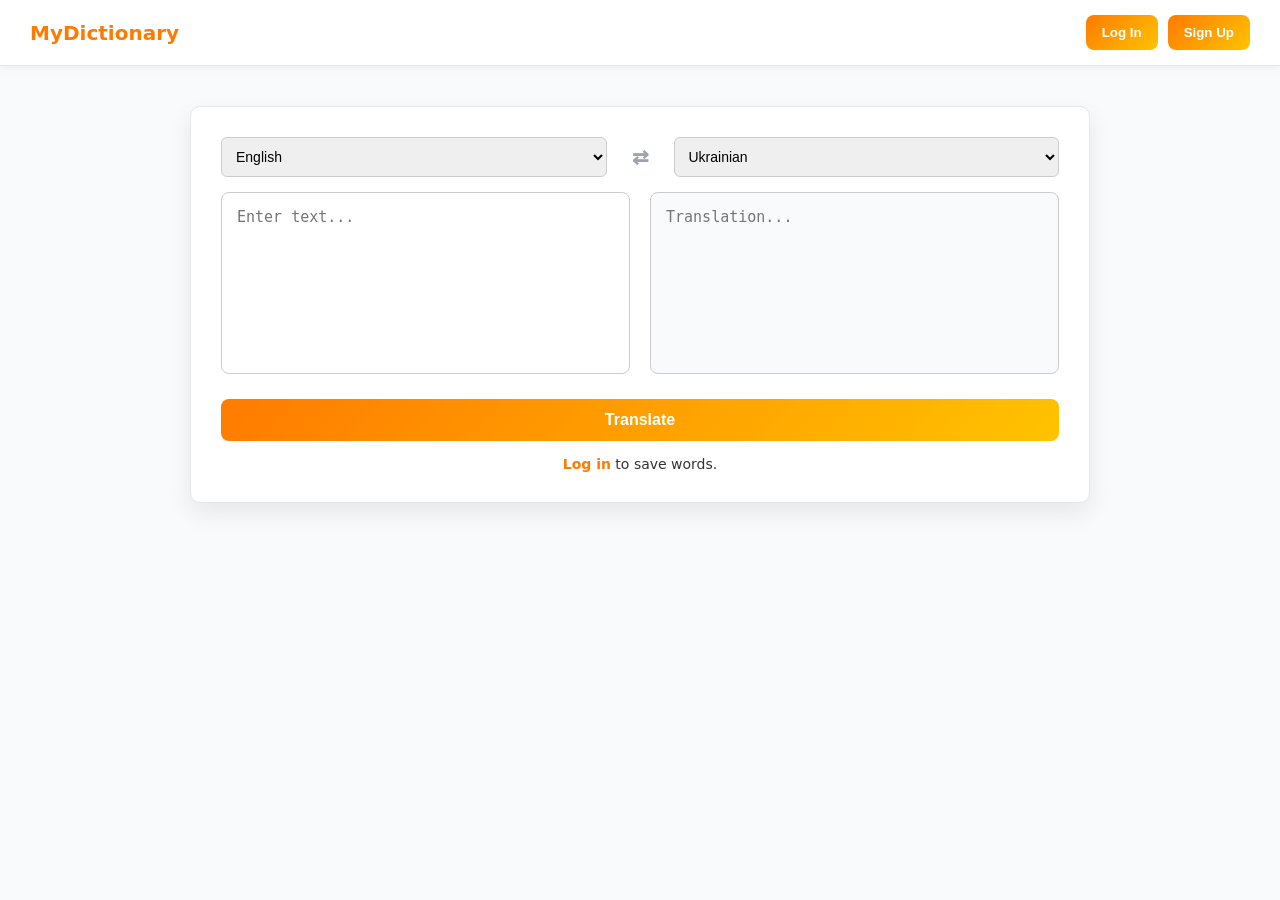
<file: frontend/index.html>
<!DOCTYPE html>
<html lang="en">
<head>
    <meta charset="UTF-8">
    <meta name="viewport" content="width=device-width, initial-scale=1.0">
    <title>MyDictionary</title>
    <link rel="stylesheet" href="css/styles.css">
</head>
<body>
    <header class="navbar">
        <div class="logo" id="nav-home">MyDictionary</div>
        <div class="nav-actions" id="auth-menu">
            <button id="btn-login-modal">Log In</button>
            <button id="btn-register-modal">Sign Up</button>
        </div>
        <div class="nav-actions hidden" id="user-menu">
            <span id="user-name-display"></span>
            <button id="btn-dashboard">Dashboard</button>
            <button id="btn-logout">Log Out</button>
        </div>
    </header>

    <main id="app-container">
        <section id="view-translator" class="view-section">
            <div class="translator-container">
                <div class="lang-controls">
                    <select id="trans-source-lang">
                        <option value="en" selected>English</option>
                        <option value="es">Spanish</option>
                        <option value="fr">French</option>
                        <option value="ru">Russian</option>
                        <option value="uk">Ukrainian</option>
                    </select>
                    
                    <button id="btn-swap-langs" class="swap-btn" title="Swap languages">⇄</button>
                    
                    <select id="trans-target-lang">
                        <option value="en">English</option>
                        <option value="es">Spanish</option>
                        <option value="fr">French</option>
                        <option value="ru">Russian</option>
                        <option value="uk" selected>Ukrainian</option>
                    </select>
                </div>
                <div id="lang-error" class="error-msg hidden">Languages must be different!</div>
                
                <div class="trans-inputs">
                    <textarea id="trans-input" placeholder="Enter text..."></textarea>
                    <textarea id="trans-output" readonly placeholder="Translation..."></textarea>
                </div>
                <button id="btn-translate">Translate</button>
                <div id="trans-auth-prompt" class="auth-prompt">
                    <a href="#" id="link-login-prompt">Log in</a> to save words.
                </div>
                <button id="btn-save-translation" class="hidden">Save to Dictionary</button>
            </div>
        </section>

        <section id="view-dashboard" class="view-section hidden">
            <div class="dashboard-layout">
                <aside class="sidebar">
                    <button id="btn-new-topic">+ New Topic</button>
                    <ul id="topic-list" class="drag-container">
                        <!-- Topics render here -->
                    </ul>
                </aside>

                <div class="main-content">
                    <header class="topic-header">
                        <h2 id="current-topic-name">Saved</h2>
                        <div class="topic-actions" style="position: relative;">
                            <button id="btn-topic-options">⋮</button>
                            <div id="topic-dropdown" class="dropdown-menu hidden">
                                <button id="btn-rename-topic">Rename Topic</button>
                                <button id="btn-delete-topic" class="danger">Delete Topic</button>
                            </div>
                        </div>
                    </header>
                    <div id="unit-list" class="drag-container">
                        <!-- Units render here -->
                    </div>
                </div>
            </div>
        </section>
    </main>

    <div id="auth-modal" class="modal hidden">
        <div class="modal-content">
            <span class="close-btn">&times;</span>
            <h2 id="modal-title">Sign In</h2>
            <form id="auth-form">
                <input type="text" id="auth-username" placeholder="Username" required>
                <input type="password" id="auth-password" placeholder="Password" required>
                <div id="auth-error" class="error-msg"></div>
                <button type="submit" id="auth-submit">Log In</button>
                <div class="auth-toggle">
                    <a href="#" id="auth-toggle-link">Don't have an account? Sign Up</a>
                </div>
            </form>
        </div>
    </div>

    <div id="input-modal" class="modal hidden">
        <div class="modal-content">
            <span class="close-btn" id="input-modal-close">&times;</span>
            <h2 id="input-modal-title">Enter Value</h2>
            <input type="text" id="input-modal-field" placeholder="..." required>
            <div style="display: flex; gap: 10px; margin-top: 15px;">
                <button id="input-modal-cancel" style="background: #ccc; color: #333;">Cancel</button>
                <button id="input-modal-save">Save</button>
            </div>
        </div>
    </div>

    <script src="js/api.js"></script>
    <script src="js/auth.js"></script>
    <script src="js/translator.js"></script>
    <script src="js/dashboard.js"></script>
    <script src="js/app.js"></script>
</body>
</html>
</file>
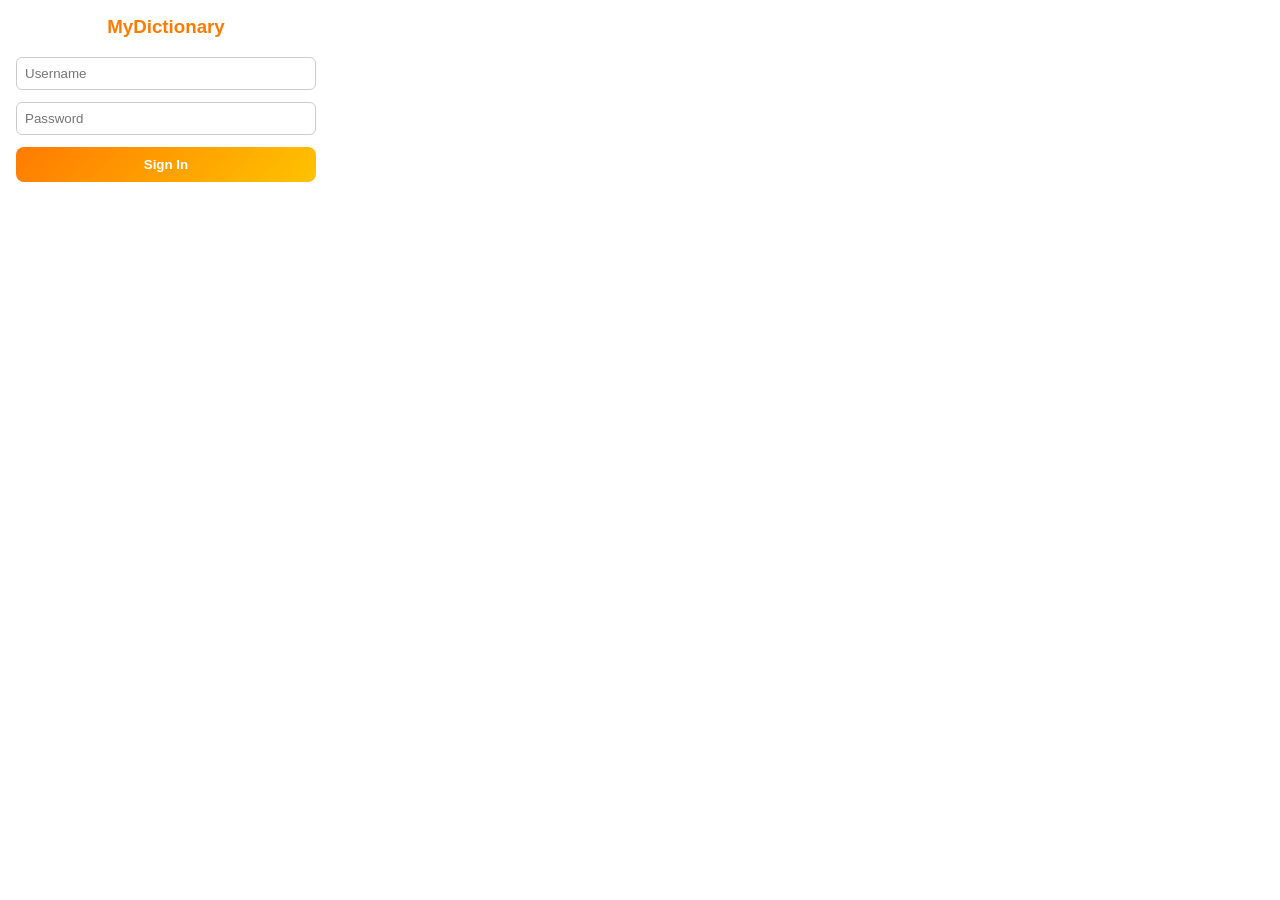
<file: extension/popup.html>
<!DOCTYPE html>
<html lang="en">
<head>
    <meta charset="UTF-8">
    <link rel="stylesheet" href="popup.css">
</head>
<body>
    <h3>MyDictionary</h3>
    <div id="login-section">
        <input type="text" id="username" placeholder="Username">
        <input type="password" id="password" placeholder="Password">
        <button id="login-btn">Sign In</button>
        <p id="error-msg" class="msg error">Login failed. Check credentials.</p>
    </div>

    <div id="settings-section" class="hidden">
        <label for="source-lang">Translate from:</label>
        <select id="source-lang">
            <option value="en">English</option>
            <option value="es">Spanish</option>
            <option value="fr">French</option>
            <option value="ru">Russian</option>
            <option value="uk">Ukrainian</option>
        </select>

        <label for="target-lang">Translate to:</label>
        <select id="target-lang">
            <option value="en">English</option>
            <option value="es">Spanish</option>
            <option value="fr">French</option>
            <option value="ru">Russian</option>
            <option value="uk">Ukrainian</option>
        </select>
        <p id="lang-error-msg" class="msg error">Languages must be different!</p>
        <button id="save-btn">Save Settings</button>
        <button id="logout-btn" class="logout-btn">Log Out</button>
        <p id="status-msg" class="msg success">Settings saved!</p>
    </div>

    <script src="popup.js"></script>
</body>
</html>
</file>
<file: frontend/css/styles.css>
:root {
    --primary-orange: #FF7B00;
    --primary-yellow: #FFC300;
    --btn-gradient: linear-gradient(135deg, #FF7B00, #FFC300);
    --btn-disabled: #ccc;
    --bg-light: #f9fafb;
    --bg-white: #ffffff;
    --text-main: #333333;
    --text-muted: #9ca3af;
    --border-color: #e5e7eb;
}

body {
    margin: 0;
    font-family: system-ui, -apple-system, BlinkMacSystemFont, "Segoe UI", Roboto, sans-serif;
    background: var(--bg-light);
    color: var(--text-main);
}

.hidden { display: none !important; }

.navbar {
    display: flex;
    justify-content: space-between;
    align-items: center;
    padding: 15px 30px;
    background: var(--bg-white);
    box-shadow: 0 2px 8px rgba(0, 0, 0, 0.05);
    border-bottom: 1px solid var(--border-color);
}

.logo {
    font-size: 20px;
    font-weight: bold;
    color: var(--primary-orange);
    cursor: pointer;
}

.nav-actions {
    display: flex;
    align-items: center;
    gap: 10px;
}

#user-name-display {
    font-weight: bold;
    color: var(--text-main);
    margin-right: 10px;
}

button {
    background: var(--btn-gradient);
    color: white;
    border: none;
    padding: 10px 16px;
    border-radius: 8px;
    font-weight: bold;
    cursor: pointer;
    transition: transform 0.2s, box-shadow 0.2s;
}

button:hover {
    transform: scale(1.02);
    box-shadow: 0 4px 6px rgba(255, 123, 0, 0.2);
}

button:disabled {
    background: var(--btn-disabled);
    cursor: not-allowed;
    transform: none;
    box-shadow: none;
    color: #777;
}

#btn-logout { background: #777; }
#btn-logout:hover { background: #555; }

.view-section {
    max-width: 900px;
    margin: 40px auto;
    padding: 0 20px;
}

.translator-container {
    background: var(--bg-white);
    padding: 30px;
    border-radius: 10px;
    box-shadow: 0 10px 25px rgba(0, 0, 0, 0.08);
    border: 1px solid var(--border-color);
}

.lang-controls {
    display: flex;
    align-items: center;
    gap: 15px;
    margin-bottom: 15px;
}

select, input[type="text"], input[type="password"] {
    width: 100%;
    padding: 10px;
    border: 1px solid #ccc;
    border-radius: 6px;
    box-sizing: border-box;
    font-size: 14px;
    outline: none;
}

select:focus, input:focus, textarea:focus { border-color: var(--primary-orange); }

.swap-btn {
    background: transparent;
    color: var(--text-muted);
    font-size: 20px;
    padding: 5px 10px;
    box-shadow: none;
}
.swap-btn:hover {
    background: transparent;
    color: var(--primary-orange);
    transform: scale(1.1);
    box-shadow: none;
}

.trans-inputs {
    display: flex;
    gap: 20px;
    margin-bottom: 15px;
}

textarea {
    flex: 1;
    height: 150px;
    padding: 15px;
    border: 1px solid #ccc;
    border-radius: 8px;
    resize: none;
    font-size: 15px;
    outline: none;
}

#trans-output { background: var(--bg-light); color: var(--text-main); }
#btn-translate, #btn-save-translation { width: 100%; padding: 12px; font-size: 16px; margin-top: 10px; }

.auth-prompt { text-align: center; margin-top: 15px; font-size: 14px; }
.auth-prompt a { color: var(--primary-orange); font-weight: bold; text-decoration: none; }
.error-msg { color: red; font-size: 13px; margin-bottom: 10px; text-align: center; }

#view-dashboard { margin: 0; max-width: 100%; padding: 0; }
.dashboard-layout { display: flex; height: calc(100vh - 61px); width: 100%; }

.sidebar {
    width: 260px;
    background: var(--bg-white);
    border-right: 1px solid var(--border-color);
    padding: 20px;
    display: flex;
    flex-direction: column;
    gap: 15px;
}

#btn-new-topic { width: 100%; }

#topic-list { list-style: none; padding: 0; margin: 0; overflow-y: auto; }
#topic-list li {
    padding: 10px 12px;
    margin-bottom: 5px;
    border-radius: 6px;
    cursor: pointer;
    transition: background 0.2s;
    font-size: 14px;
}
#topic-list li:hover { background: var(--bg-light); }
#topic-list li.active-topic {
    background: rgba(255, 123, 0, 0.1);
    color: var(--primary-orange);
    font-weight: bold;
    border-left: 3px solid var(--primary-orange);
}

.main-content {
    flex: 1;
    padding: 30px 50px;
    background: var(--bg-light);
    overflow-y: auto;
}

.topic-header {
    display: flex;
    justify-content: space-between;
    align-items: center;
    border-bottom: 2px solid var(--border-color);
    padding-bottom: 10px;
    margin-bottom: 20px;
}

.topic-header h2 { margin: 0; color: var(--primary-orange); }

#btn-topic-options {
    background: transparent;
    color: var(--text-muted);
    font-size: 20px;
    padding: 0 10px;
    box-shadow: none;
}
#btn-topic-options:hover { color: var(--text-main); transform: none; }

.dropdown-menu {
    position: absolute;
    top: 30px;
    right: 0;
    background: var(--bg-white);
    border: 1px solid var(--border-color);
    border-radius: 8px;
    box-shadow: 0 4px 12px rgba(0,0,0,0.1);
    z-index: 10;
    display: flex;
    flex-direction: column;
    min-width: 120px;
}
.dropdown-menu button {
    background: transparent;
    color: var(--text-main);
    padding: 10px;
    text-align: left;
    border-radius: 0;
    box-shadow: none;
    font-weight: normal;
}
.dropdown-menu button:hover { background: var(--bg-light); transform: none; }
.dropdown-menu button.danger { color: #dc3545; }

.unit-item {
    display: flex;
    align-items: center;
    padding: 15px;
    background: var(--bg-white);
    margin-bottom: 12px;
    border: 1px solid var(--border-color);
    border-radius: 8px;
    box-shadow: 0 2px 4px rgba(0,0,0,0.02);
}

.unit-item.learned { background: var(--bg-light); }
.unit-item.learned .unit-text { text-decoration: line-through; color: var(--text-muted); }

.unit-actions .btn-unit-options {
    background: transparent;
    color: var(--text-muted);
    font-size: 20px;
    padding: 0 10px;
    box-shadow: none;
}
.unit-actions .btn-unit-options:hover {
    color: var(--text-main) !important;
    transform: none;
}

.unit-dropdown {
    position: absolute;
    top: 25px;
    right: 0;
    background: var(--bg-white);
    border: 1px solid var(--border-color);
    border-radius: 8px;
    box-shadow: 0 4px 12px rgba(0,0,0,0.1);
    z-index: 20;
    display: flex;
    flex-direction: column;
    min-width: 160px;
}
.unit-dropdown button {
    background: transparent;
    color: var(--text-main);
    padding: 10px 15px;
    text-align: left;
    border-radius: 0;
    box-shadow: none;
    font-weight: normal;
    font-size: 13px;
    margin: 0;
}
.unit-dropdown button:hover { 
    background: var(--bg-light); 
    transform: none; 
}
.unit-dropdown button.danger { 
    color: #dc3545; 
}

.modal {
    position: fixed;
    top: 0; left: 0; right: 0; bottom: 0;
    background: rgba(0,0,0,0.5);
    display: flex;
    align-items: center;
    justify-content: center;
    z-index: 1000;
}

.modal-content {
    background: var(--bg-white);
    padding: 30px;
    border-radius: 12px;
    width: 320px;
    position: relative;
    box-shadow: 0 10px 25px rgba(0,0,0,0.2);
}
.modal-content h2 { color: var(--primary-orange); text-align: center; margin-top: 0; margin-bottom: 20px;}

.close-btn {
    position: absolute;
    top: 15px; right: 15px;
    font-size: 24px;
    cursor: pointer;
    color: var(--text-muted);
    line-height: 1;
}
.close-btn:hover { color: var(--text-main); }

#auth-form input { margin-bottom: 20px; padding: 12px; width: 100%; box-sizing: border-box;}
#auth-form button { margin-top: 10px; width: 100%; }
.auth-toggle { text-align: center; margin-top: 15px; font-size: 14px; }
.auth-toggle a { color: var(--primary-orange); text-decoration: none; font-weight: bold; }
.auth-toggle a:hover { text-decoration: underline; }

#input-modal-cancel:hover { background: #bbb !important; }
#input-modal-save { flex: 1; }
#input-modal-cancel { flex: 1; }

.dragging {
    opacity: 0.4;
    background: #f0f0f0 !important;
}
li.drop-target {
    background: rgba(255, 123, 0, 0.2) !important;
    border: 2px dashed var(--primary-orange) !important;
}
.drag-handle {
    user-select: none;
    font-size: 18px;
    padding: 0 5px;
}
</file>
<file: extension/popup.css>
body { width: 300px; padding: 16px; font-family: sans-serif; margin: 0; color: #333; }
h3 { text-align: center; color: #FF7B00; margin-top: 0; }
.hidden { display: none !important; }

input, select { 
    width: 100%; box-sizing: border-box; margin-bottom: 12px; 
    padding: 8px; border: 1px solid #ccc; border-radius: 6px; 
}

button { 
    width: 100%; background: linear-gradient(135deg, #FF7B00, #FFC300); 
    color: white; border: none; padding: 10px; border-radius: 8px; 
    font-weight: bold; cursor: pointer; transition: all 0.2s; margin-bottom: 8px; 
}

button:hover { transform: scale(1.02); }
button:disabled { background: #ccc; cursor: not-allowed; transform: none; }
.logout-btn { background: #777; }
.logout-btn:hover { background: #555; }

.msg { font-size: 12px; text-align: center; display: none; margin-top: 0; }
.error { color: red; }
.success { color: green; }
</file>
